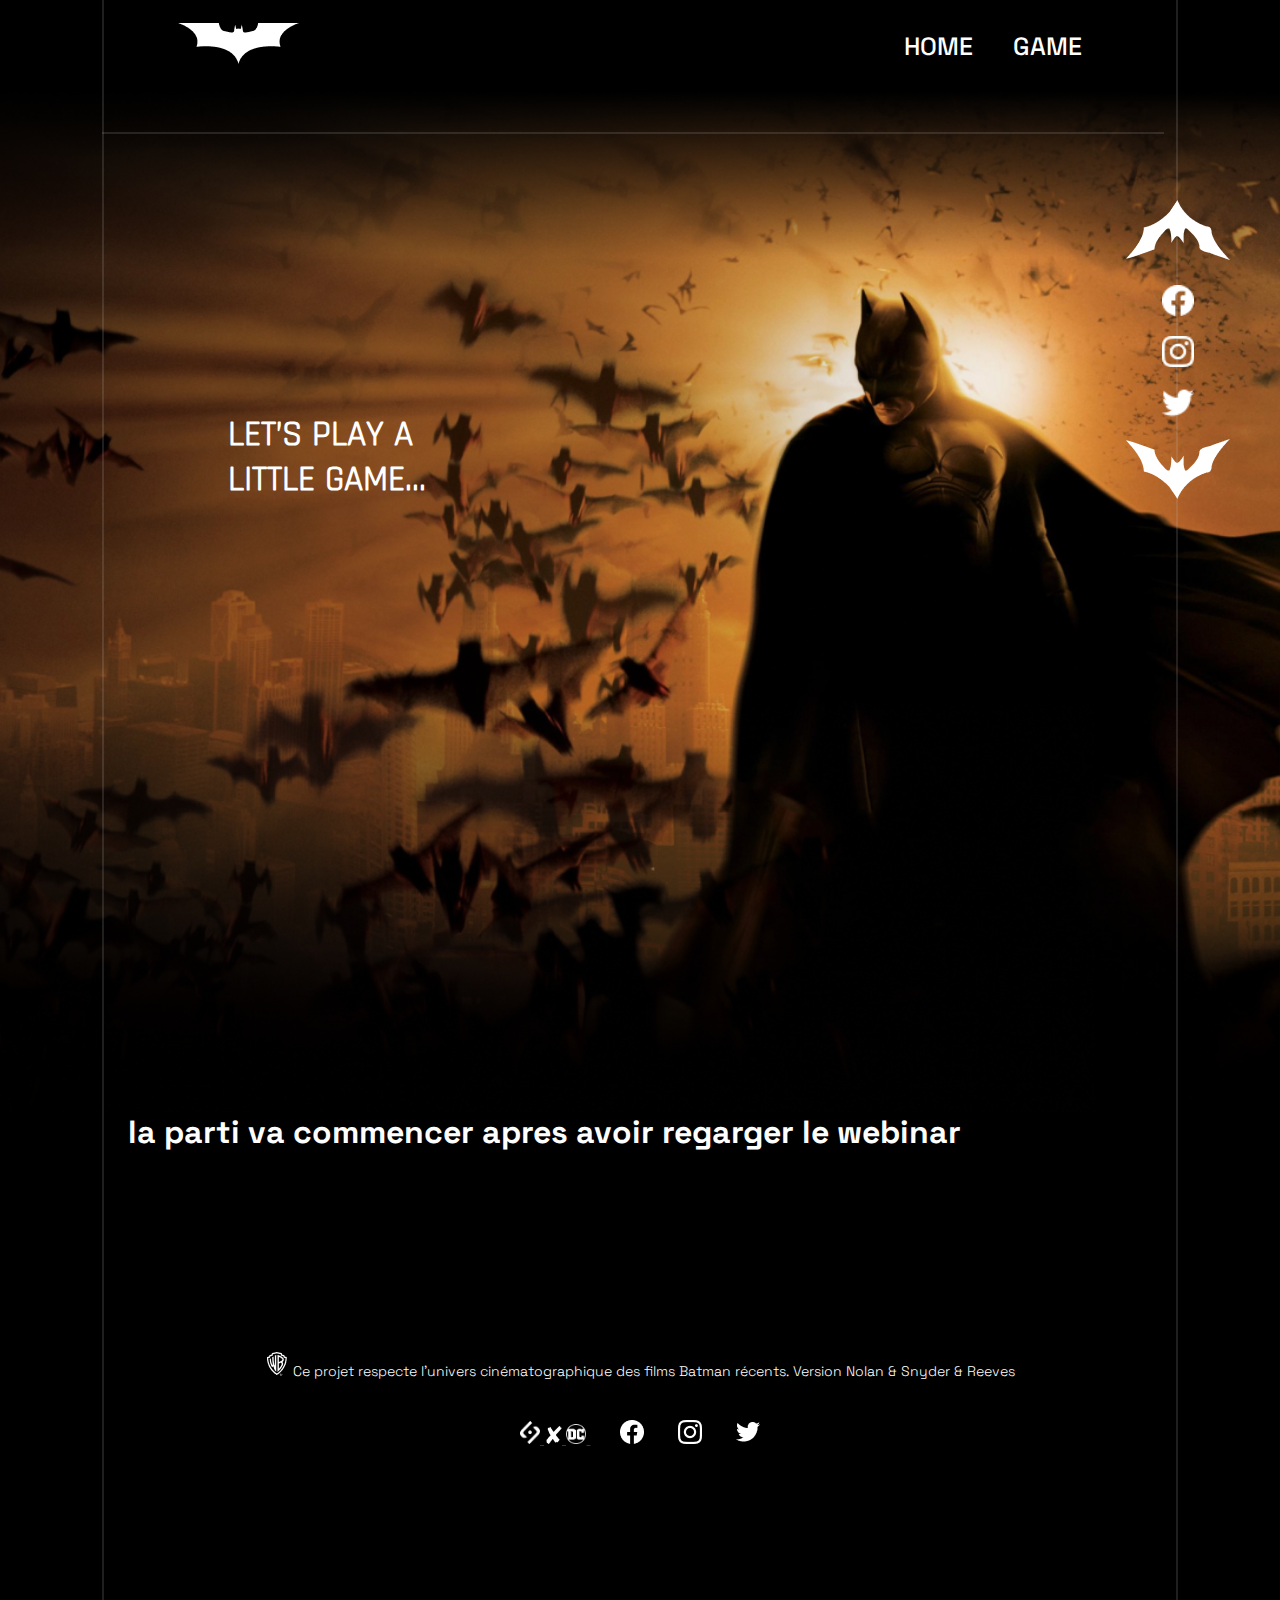
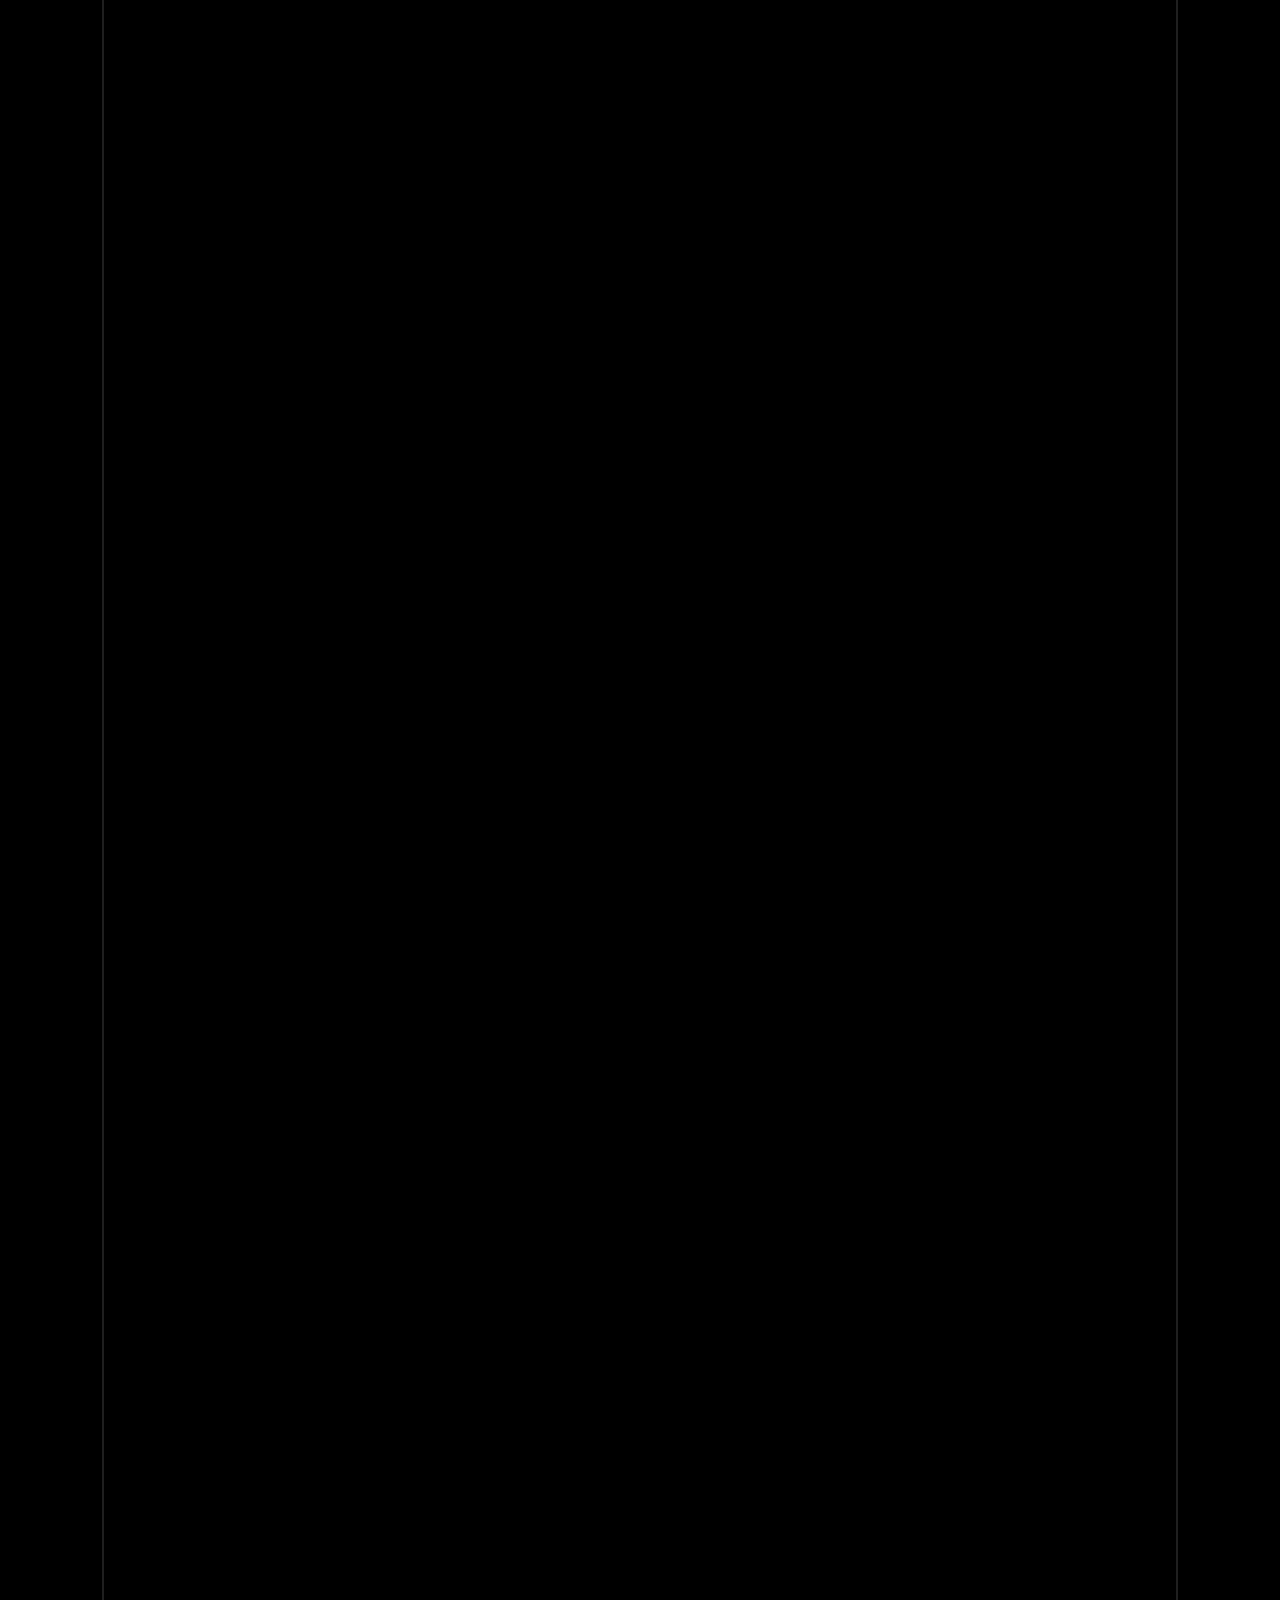
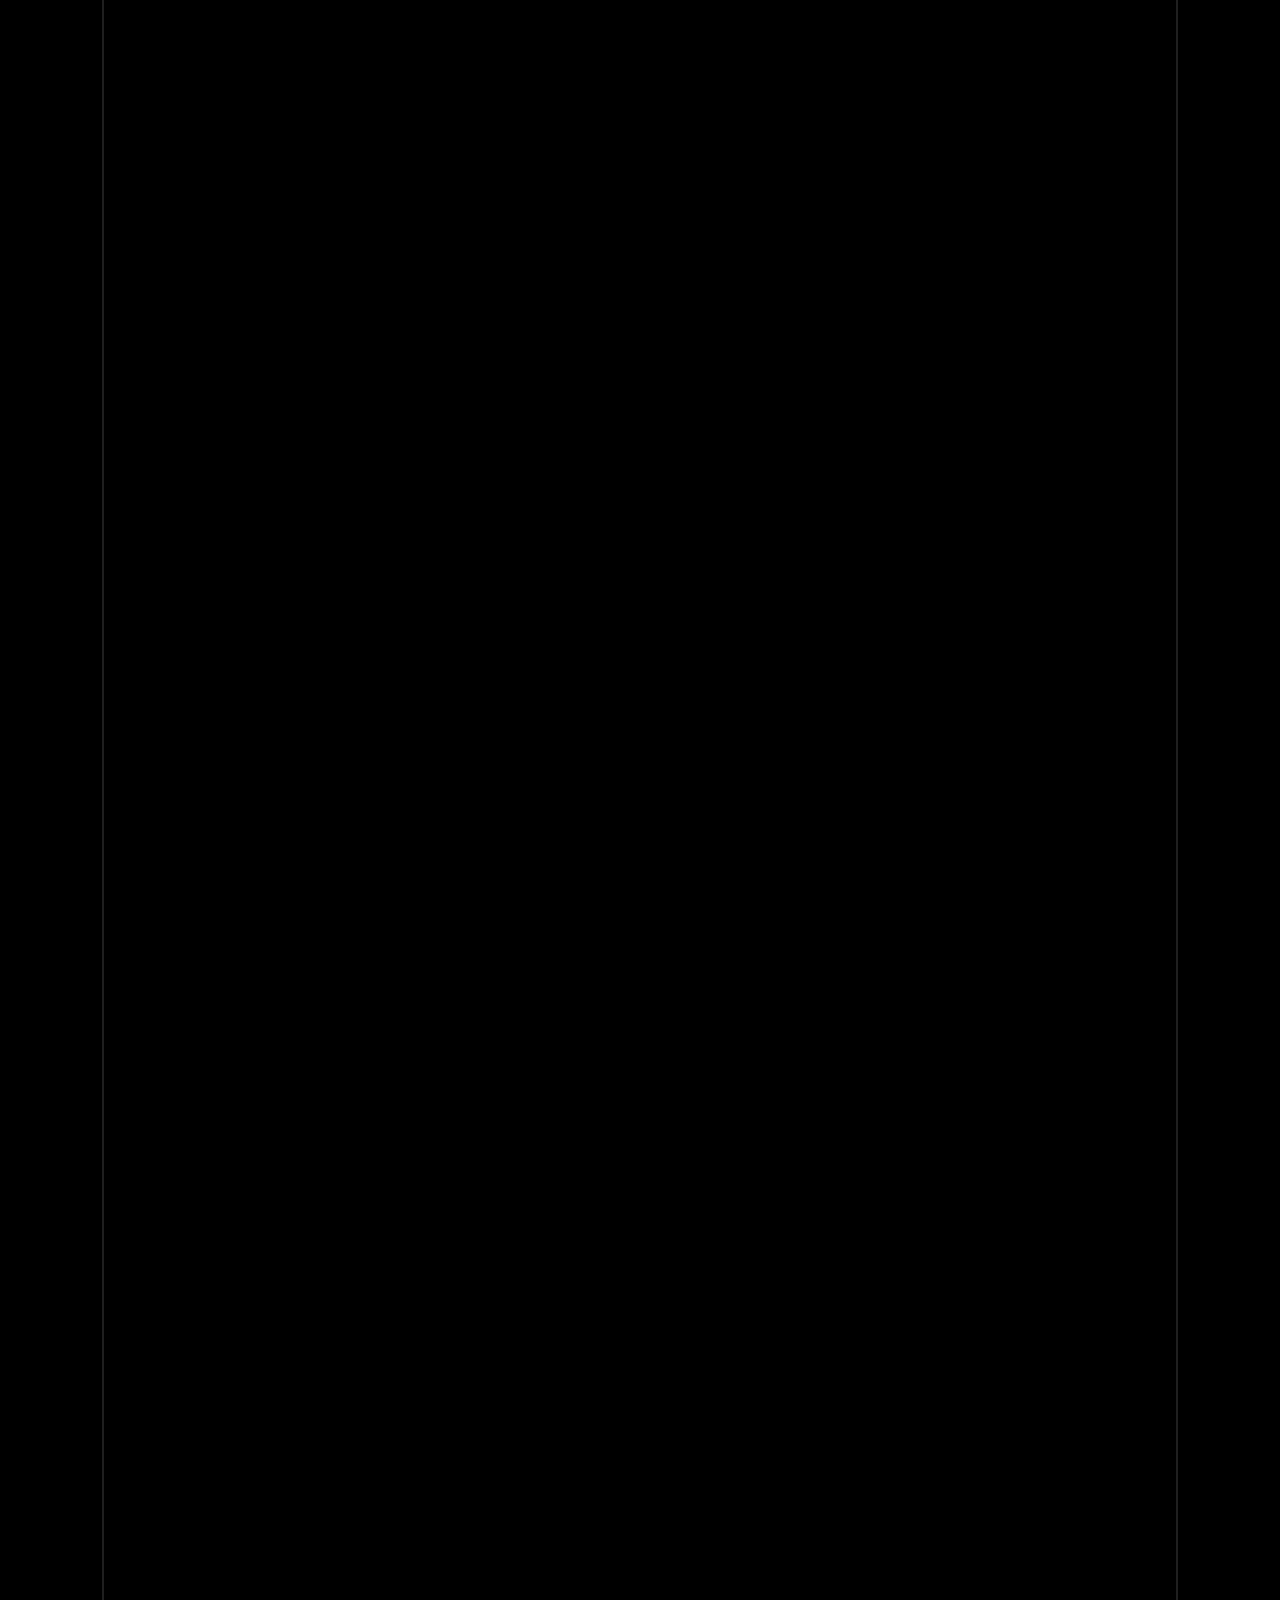
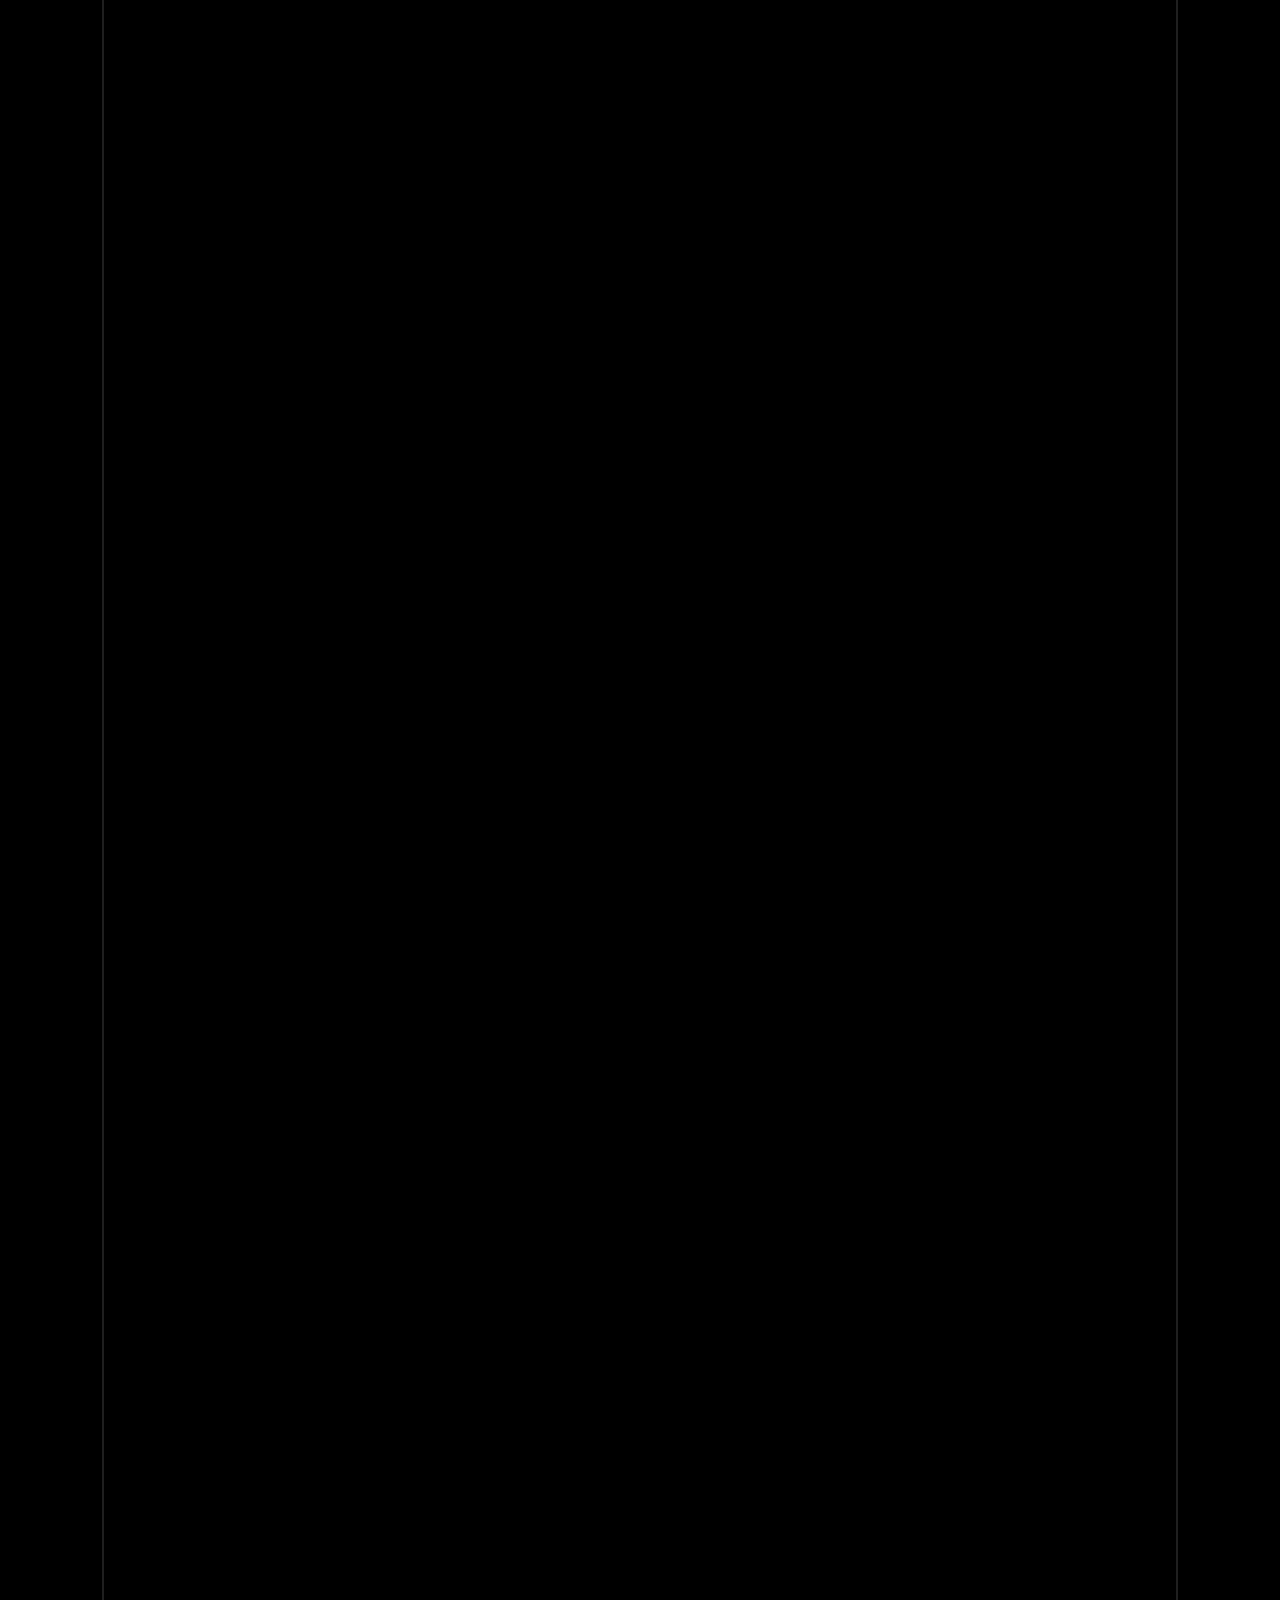
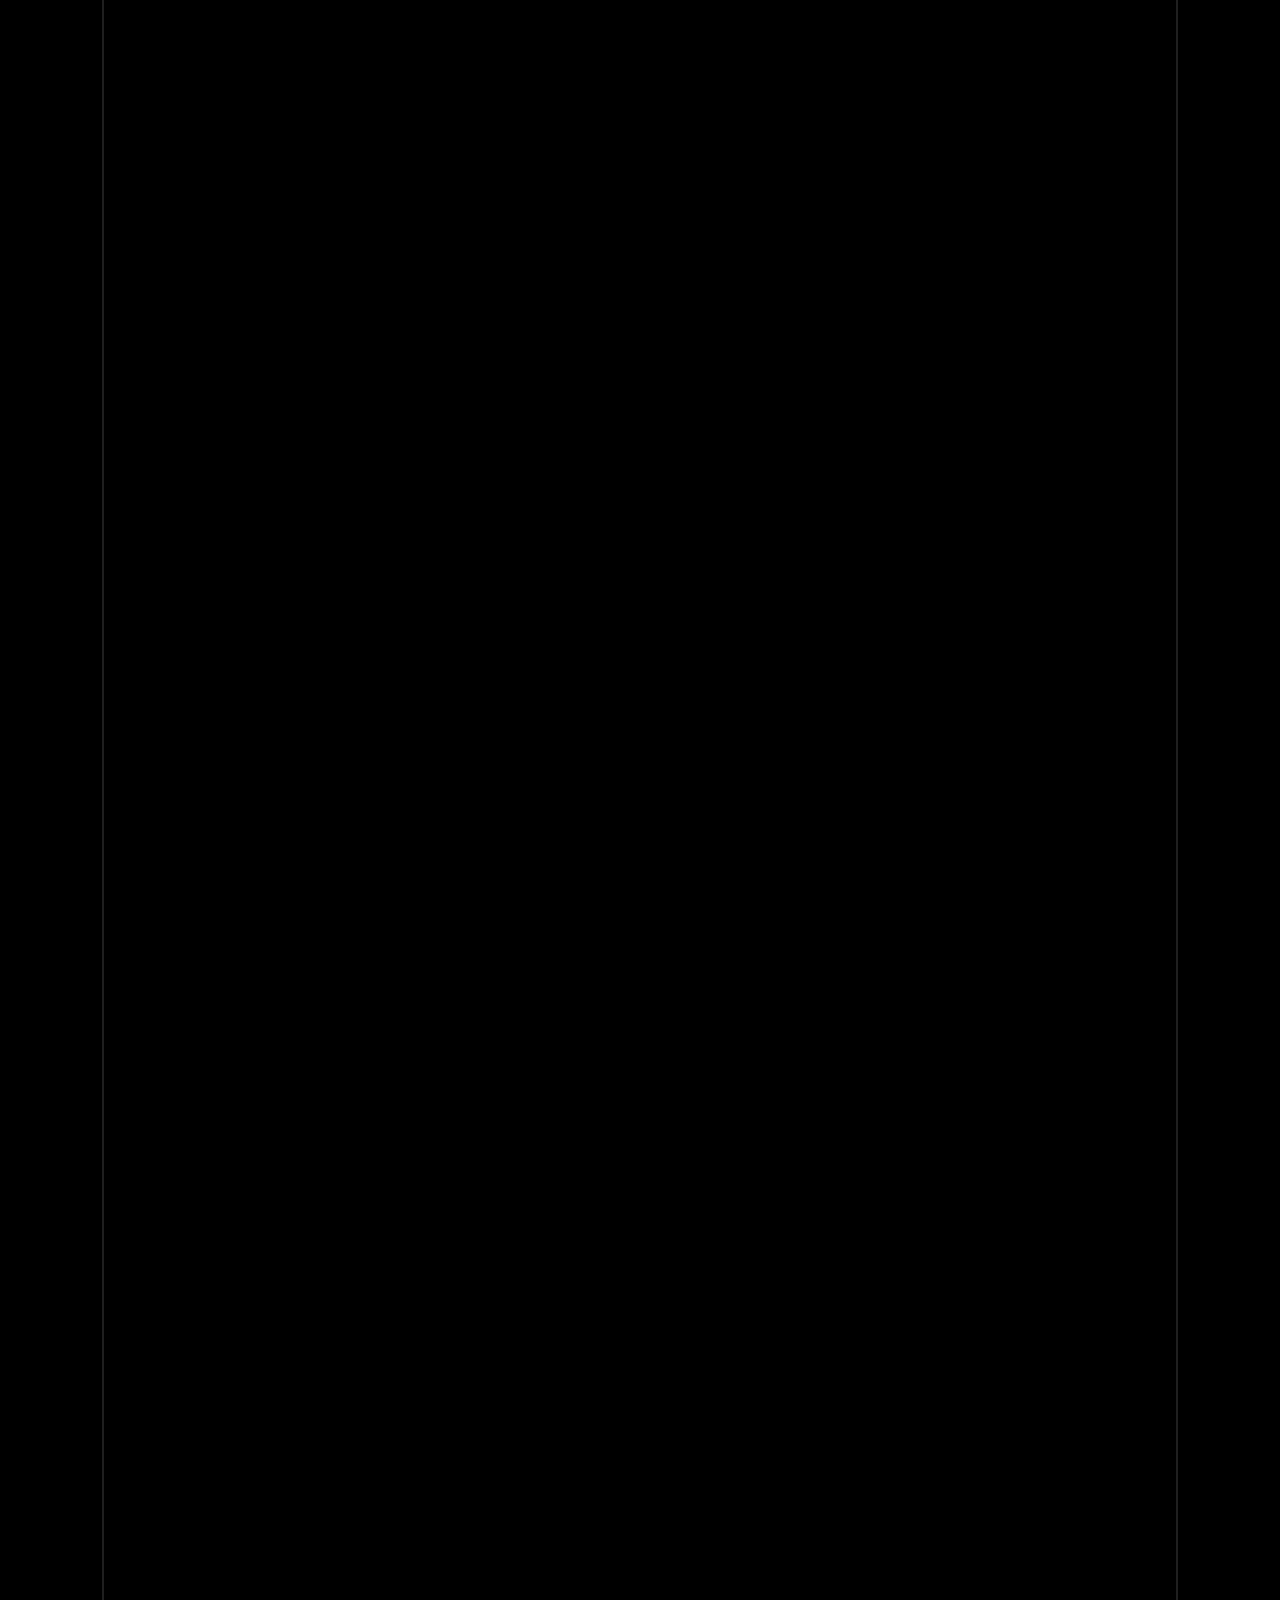
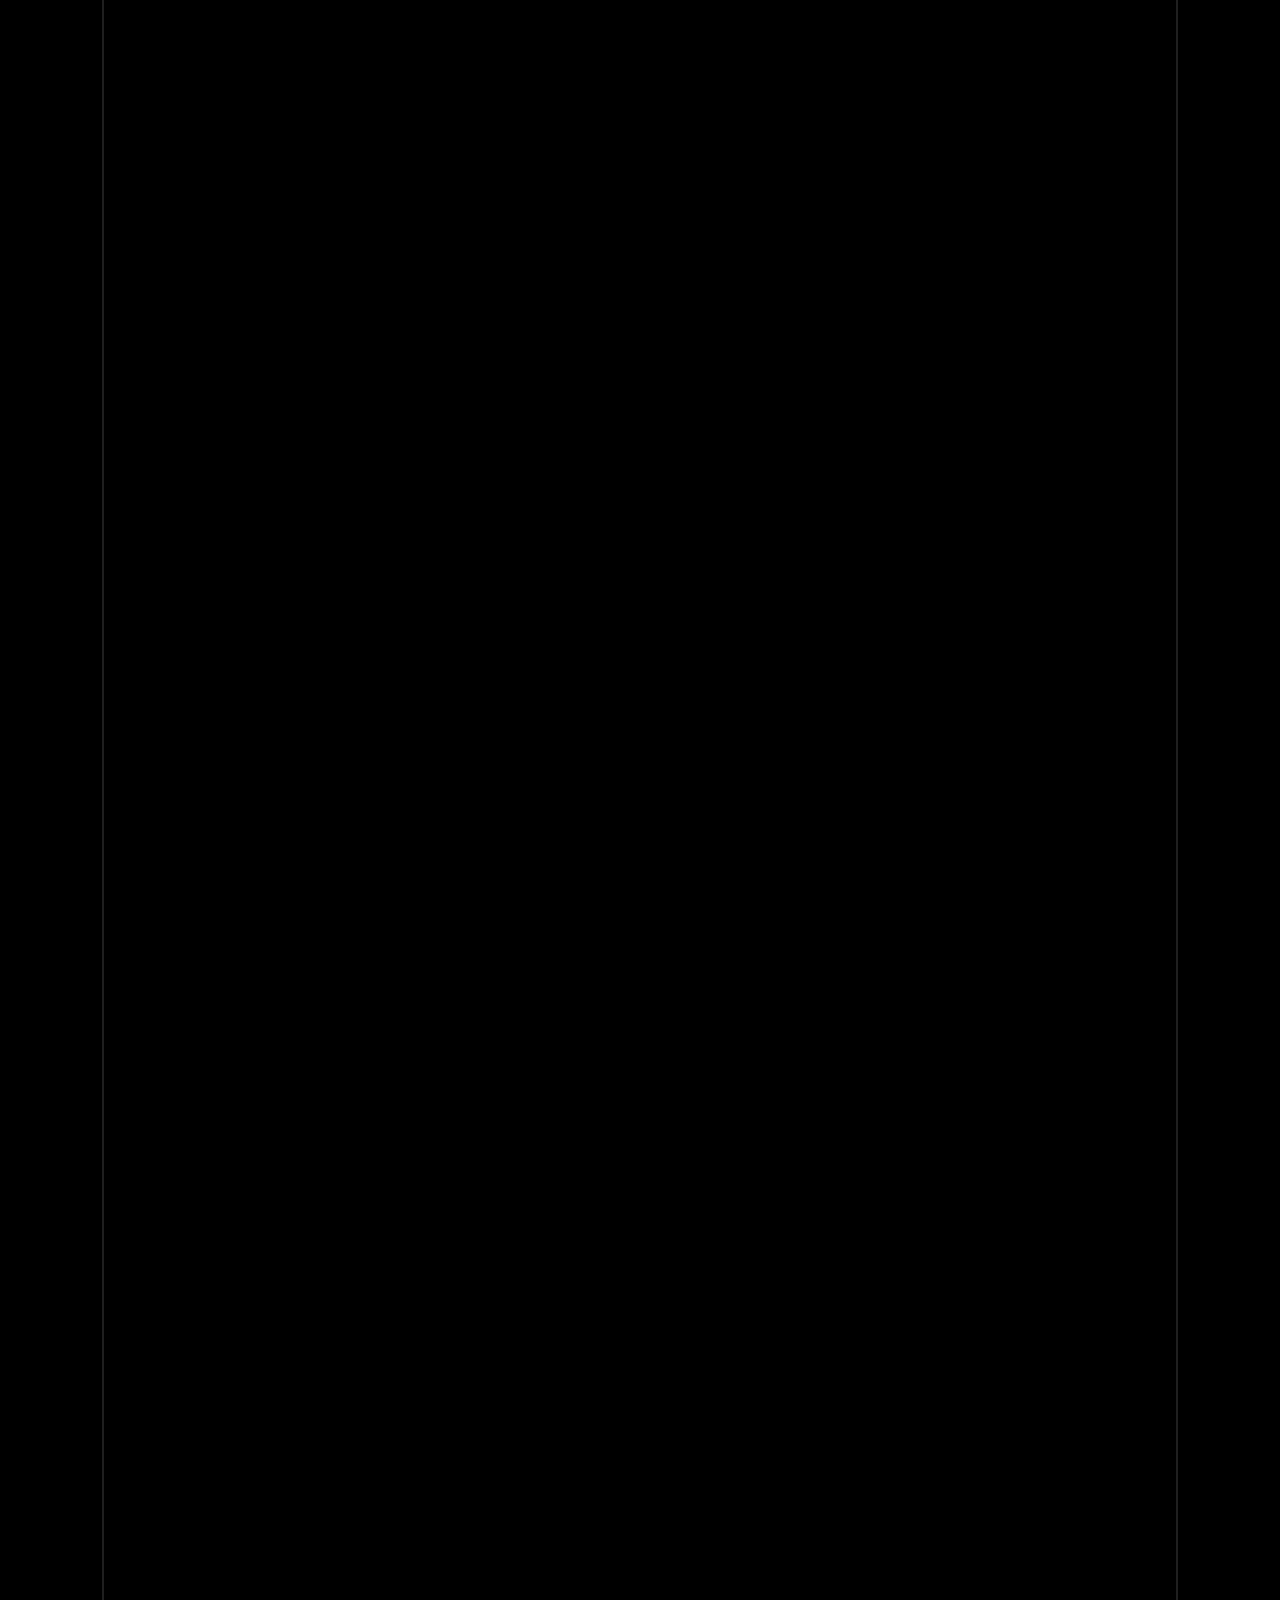
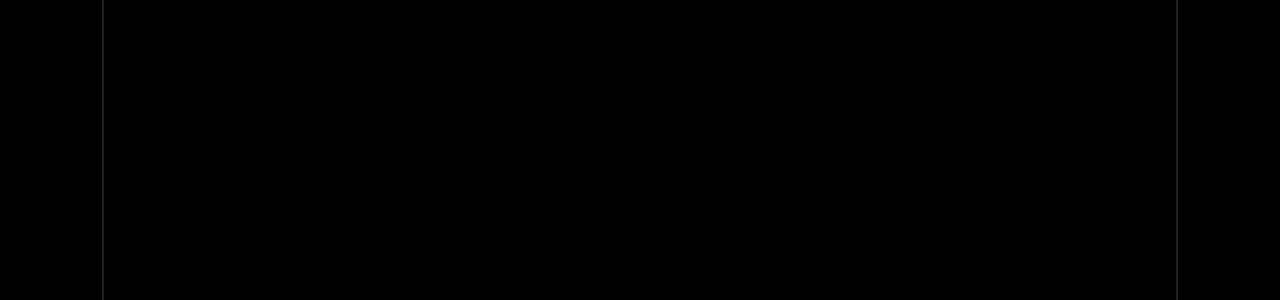
<file: game.html>
<!DOCTYPE html>
<html lang="fr">
  <head>
    <meta charset="UTF-8" />
    <meta http-equiv="X-UA-Compatible" content="IE=edge" />
    <meta name="viewport" content="width=device-width, initial-scale=1.0" />
    <title>BATMAN | PARTIE 2</title>
    <!-- <link rel="stylesheet" href="./assets/css/style.css" /> -->
    <link
      rel="stylesheet"
      href="https://cdnjs.cloudflare.com/ajax/libs/font-awesome/6.1.1/css/all.min.css"
      integrity="sha512-KfkfwYDsLkIlwQp6LFnl8zNdLGxu9YAA1QvwINks4PhcElQSvqcyVLLD9aMhXd13uQjoXtEKNosOWaZqXgel0g=="
      crossorigin="anonymous"
      referrerpolicy="no-referrer"
    />
    <link rel="stylesheet" href="./assets/styles/main.css" />
  </head>
  <body>
    <!-- Les bars en haut en bas et a gauche -->
    <div class="up-bar"></div>
    <div class="left-bar"></div>
    <div class="right-bar"></div>
    <!-- Voici le Scrollbar icone à coté -->
    <div class="scroll">
      <a href="#header"
        ><img
          class="arrow2 hoveryellow"
          src="./assets/Logos/logo_bat_flèche.png"
          alt="" /></a
      ><img
        class="social hoveryellow"
        src="./assets/Logos/icon_facebook.png"
        alt=""
      />
      <img
        class="social hoveryellow"
        src="./assets/Logos/icon_ig.png"
        alt=""
      /><img
        class="social hoveryellow"
        src="./assets/Logos/icon_tw.png"
        alt=""
      />
      <a href="#contact"
        ><img
          class="arrow2 hoveryellow"
          src="./assets/Logos/logo_bat_flèche_2.png"
          alt=""
      /></a>
    </div>

    <!-- Fin de cette scrollbar -->
    <header id="header">
      <nav class="container">
        <a href="index.html"
          ><img class="brand" src="./assets/Logos/logohome.png" alt=""
        /></a>
        <i class="fas fa-regular fa-2x fa-bars menu-mobile"></i>
        <ul>
          <li><a href="index.html">home</a></li>
          <li><a href="game.html">game</a></li>
        </ul>
      </nav>
    </header>
    <!-- partie de l'accueil game -->
    <section id="game_accueil">
        <div class="container">
            <div class="texte_accueil">
                <h1 class="le_texte">
                    LET’s play a <br> little game...
                </h1>
            </div>
        </div>
    </section>
    <section class="game">
      <div class="parti_game container">
        <h1>la parti va commencer apres avoir regarger le webinar</h1>

      </div>
    </section>

    <footer>
      <div class="container">
        <div class="text-footer">
          <img src="./assets/Logos/icon_WB.png" alt="" />
          Ce projet respecte l’univers cinématographique des films Batman
          récents. Version Nolan & Snyder & Reeves
        </div>
        <div class="social-footer">
          <a href="" class="social-item hoveryellow">
            <img width="2%" src="./assets/Logos/logo_sayna_white.png" alt="" />
            <img src="./assets/Logos/icon_x.png" alt="" />
            <img width="2%" src="./assets/Logos/icon_DC.png" alt="" />
          </a>
          <a href="" class="social-item"
            ><img
              class="hoveryellow"
              src="./assets/Logos/icon_facebook.png"
              alt=""
          /></a>
          <a href="" class="social-item"
            ><img class="hoveryellow" src="./assets/Logos/icon_ig.png" alt=""
          /></a>
          <a href="" class="social-item"
            ><img class="hoveryellow" src="./assets/Logos/icon_tw.png" alt=""
          /></a>
        </div>
      </div>
    </footer>
  </body>
</html>
</file>
<file: assets/css/style.css>
@import url('https://fonts.googleapis.com/css2?family=Rajdhani:wght@300;400;500;600;700&family=Space+Grotesk:wght@300;400;500;600;700&display=swap');
:root {
  --color-yellow: #ffff00;
  --color-yellow-alt: #f8f184;
  --color-blue: #19587d;
  --color-red: #b11313;
  --color-black: #000;
  --color-black-alt: #0d0e09;
  --color-gray: #c4c4c4;
  --color-white: #fff;
  --color-grad-00: #eddebf;
  --color-grad-11: #890008;
}

/* @font-face {
  font-family: 'rajdhani';
  src: url(../police/Rajdhani-Regular.ttf);
}

@font-face {
  font-family: 'space-grotesk';
  src: url(../police/SpaceGrotesk-VariableFont_wght.ttf);
} */

* {
  margin: 0;
  padding: 0;
  box-sizing: border-box;
}

h1,
h2 {
  font-family: 'Rajdhani';
  font-weight: 400;
  font-size: 36px;
}

button {
  font-family: 'Rajdhani';
  font-size: 20px;
}

body {
  font-family: 'Space Grotesk', sans-serif;
  color: white;
  font-weight: 300;
}

.container {
  width: 80%;
  margin: auto;
}
p {
  font-size: 22px;
}

/* Navigation Bar */

nav {
  padding: 10px 50px;
  display: flex;
  align-items: center;
  justify-content: space-between;
}

ul {
  list-style-type: none;
  margin: 0;
  padding: 0;
  display: flex;
}

ul a {
  display: block;
  padding: 10px;
  text-decoration: none;
  font-weight: 500;
  font-size: 25px;
  color: #fff;
}
ul a:hover {
  color: #ffff00;
}

.brand:hover {
  filter: invert(18%) sepia(82%) saturate(4658%) hue-rotate(355deg)
    brightness(109%) contrast(112%);
}

/* Top header*/

#hero {
  background-position: top center;
  background-image: url(../Illustrations/Bathome1.png);
  background-size: cover;
  background-repeat: no-repeat;
  height: 800px;
}

.content {
  display: flex;
  flex-direction: column;
  justify-content: center;
  text-align: center;
  width: 60%;
  margin: 0 auto;
  color: var(--color-white);
  padding-top: 150px;
}
#hero .titre {
  color: white;
  margin-bottom: 40px;
  font-family: 'Space Grotesk', sans-serif;
}
.btn {
  font-family: 'rajdhani';
  font-size: 20px;
  color: white;
  padding: 10px 50px;

  text-decoration: none;
  display: inline-block;
  background: linear-gradient(
    70deg,
    rgba(237, 222, 191, 0.4) 40%,
    rgba(137, 0, 8, 0.4) 60%
  );
  box-shadow: black 5px 5px 60px;
  margin-left: 20px;
}
#hero p {
  font-size: 20px;
  margin: 40px 0;
}
#hero .fleche {
  display: block;
  margin: 0 auto;
  width: 80px;
  margin-top: 250px;
}

/* Design de la section batman personnage */
#batman-cinema,
#batman-nemesis,
#batman-allies,
#batman-justice-league {
  margin-top: 40px;
}
.batman-personnage {
  display: flex;
  justify-content: space-between;
}

#batman-cinema .titre,
#batman-nemesis .titre {
  text-transform: uppercase;
  font-weight: bold;
  margin: 30px 0;
}

#batman-cinema .description,
#batman-nemesis .description {
  margin-bottom: 40px;
  text-align: justify;
  width: 85%;
  line-height: 34px;
}

#batman-cinema .personnage-info,
#batman-nemesis .personnage-info {
  text-align: center;
}

/* Partie Design MULTIMEDIA */
#multimedia button {
  position: relative;
  top: 150px;
  background-color: transparent;
  border: none;
}

#multimedia button.right {
  left: 92%;
}

#multimedia .slider-multimedia {
  display: flex;
  justify-content: space-between;
  width: 60%;
  margin: 40px auto;
}
#multimedia .slider-image {
  width: 100%;
}
#multimedia .slider-content {
  padding: 15px;
  background: linear-gradient(
    160deg,
    rgba(237, 222, 191, 0.4),
    rgba(25, 88, 125, 0.4) 60%
  );
  border-top-right-radius: 20px;
  border-bottom-right-radius: 20px;
}

#multimedia p {
  font-size: 14px;
}

#multimedia .yellow {
  color: #ffff00;
}

#multimedia .video {
  text-align: center;
}

/* Design de la partie Contact/ Formulaire */

#contact {
  padding: 60px 0;
  background: linear-gradient(
    143deg,
    rgba(237, 222, 191, 0.4),
    rgba(25, 88, 125, 0.4) 80%
  );
}
.form h2 {
  font-family: 'Space Grotesk';
  text-align: center;
  font-size: 32px;
  margin-bottom: 30px;
}

#contact .form {
  width: 50%;
  margin: auto;
}
.form .title {
  font-size: 18px;
  display: block;
  margin: 20px 0;
}
.form input[type='email'],
.form textarea {
  display: block;
  width: 100%;
  background-color: transparent;
  border-top: none;
  border-left: none;
  border-right: none;
  border-bottom: 1px solid white;
  padding: 10px 0;
  margin-top: 20px;
}

#contact .menu-btn,
#contact .news {
  margin-top: 15px;
  border-bottom: 1px solid white;
}
#contact .icon img {
  transform: rotate(90deg);
  width: 19px;
  margin-left: 55px;
}
::placeholder {
  color: #eddebf;
  font-size: 15px;
}
.btn-group {
  padding: 10px;
  display: flex;
  justify-content: space-around;
}
.form input[type='radio'] {
  opacity: 0;
  position: absolute;
  width: 0;
  height: 0;
}
.btn-group label.btnform {
  cursor: pointer;
  width: 150px;
  border: 2px solid;
  border-image: linear-gradient(
      45deg,
      rgba(237, 222, 191, 0.4),
      rgba(25, 88, 125, 0.4)
    )
    1;
  font-size: 20px;

  padding: 10px;
  text-align: center;
}

[type='submit'] {
  margin: 35px auto;
  display: block;
  width: 200px;
  border: none;
}

/* Design partie des citations */
#citations {
  margin: 90px;
}
#citations .citation-carte {
  text-align: center;
  width: 50%;
  margin: 30px auto;
}
#citations .citation-carte .carte-auteur {
  padding: 40px;
  color: #c4c4c4;
  font-family: 'radjhani';
  font-size: 18px;
}

#citations .guillemet-close {
  float: right;
}
.clear {
  clear: both;
}

footer {
  margin-top: 100px;
}

footer .text-footer {
  text-align: center;
  font-size: 14px;
}

footer .social-footer {
  text-align: center;
  margin-top: 40px;
}
footer .social-footer .social-item {
  padding: 20px;
}

/* SCROLBARR DESIGN */

.scroll {
  display: flex;
  flex-direction: column;
  align-items: center;
  position: fixed;
  right: 50px;
  top: 250px;
}
.scroll img {
  width: 80%;
  margin-top: 20px;
}
.scroll .social {
  width: 30%;
}

/* Les barres dans le HTML */
.up-bar {
  border-top: 2px solid rgba(188, 188, 188, 0.5);
  position: absolute;
  width: 85%;
  top: 132px;
  left: 102px;
  /* width: calc(100vw - 218px); */
}

.left-bar {
  position: absolute;
  border-left: 2px solid rgba(188, 188, 188, 0.5);
  left: 100px;
  height: 850%;
}

.right-bar {
  position: absolute;
  border-right: 2px solid rgba(188, 188, 188, 0.5);
  right: 100px;
  height: 850%;
}
</file>
<file: assets/styles/main.css>
@font-face {
  font-family: "rajdhani";
  src: url(../police/Rajdhani-Regular.ttf);
}
@font-face {
  font-family: "space-grotesk";
  src: url(../police/SpaceGrotesk-VariableFont_wght.ttf);
}
#game_accueil .texte_accueil .le_texte, #hero .content .titre {
  font-family: "rajdhani";
  font-weight: 500;
  font-size: 36px;
}

* {
  margin: 0;
  padding: 0;
  box-sizing: border-box;
}

.container {
  width: 80%;
  margin: 0 auto;
}

body {
  background-color: #000;
  font-family: "space-grotesk", sans-serif;
  color: white;
  font-weight: 300;
}

p {
  font-size: 20px;
  margin: 10px 0;
}

.btn {
  font-family: "rajdhani";
  font-size: 20px;
  color: white;
  padding: 10px 50px;
  text-decoration: none;
  display: inline-block;
  background: linear-gradient(70deg, rgba(237, 222, 191, 0.4) 40%, rgba(137, 0, 8, 0.4) 60%);
  box-shadow: black 5px 5px 60px;
  margin-left: 20px;
}
.btn:hover {
  background: linear-gradient(80deg, rgb(237, 222, 191) 40%, rgb(137, 0, 8) 60%);
  text-shadow: 2px 2px 3px black;
}

.brand:hover,
.hoveryellow:hover {
  filter: invert(18%) sepia(82%) saturate(4658%) hue-rotate(355deg) brightness(109%) contrast(112%);
}

html {
  scroll-behavior: smooth;
}

nav {
  padding: 10px 50px;
  display: flex;
  align-items: center;
  justify-content: space-between;
}
nav ul {
  list-style-type: none;
  margin: 0;
  padding: 0;
  display: flex;
}
nav ul a {
  display: block;
  padding: 20px;
  text-decoration: none;
  font-weight: 500;
  font-size: 25px;
  color: #fff;
  text-transform: uppercase;
}
nav ul a:hover {
  color: #ffff00;
  text-decoration: underline;
}
nav .menu-mobile {
  opacity: 0;
}

footer {
  margin-top: 200px;
}
footer .text-footer {
  text-align: center;
  font-size: 14px;
}
footer .social-footer {
  text-align: center;
  margin-top: 40px;
}
footer .social-footer .social-item {
  padding: 15px;
}

.popbox {
  display: none;
  width: 50%;
  background: linear-gradient(143deg, rgb(237, 222, 191), rgb(25, 88, 125) 80%);
  position: fixed;
  margin: auto;
  top: 200px;
  left: 350px;
  text-align: center;
  border-radius: 10px;
}
.popbox .pop_content {
  width: 90%;
  margin: 20px auto;
  padding: 100px;
  background-color: #19587d;
  border-radius: 10px;
  text-align: center;
  box-shadow: 2px 2px 40px #000;
}
.popbox .pop_content h1 {
  text-transform: uppercase;
}

#hero {
  background-position: top center;
  background-image: url(../Illustrations/Bathome1.png);
  background-size: cover;
  background-repeat: no-repeat;
  height: calc(130vh - 30px);
}
@-webkit-keyframes fadeInRight {
  0% {
    opacity: 0;
    transform: translateX(-1000px) scale(0.1);
  }
  100% {
    opacity: 1;
    transform: translateY(0) scale(1);
  }
}
@keyframes fadeInRight {
  0% {
    opacity: 0;
    transform: translateX(-1000px) scale(0.1);
  }
  100% {
    opacity: 1;
    transform: translateY(0) scale(1);
  }
}
#hero .content {
  -webkit-animation: fadeInRight 1500ms ease-in-out;
          animation: fadeInRight 1500ms ease-in-out;
  display: flex;
  flex-direction: column;
  justify-content: center;
  text-align: center;
  width: 60%;
  margin: 0 auto;
  padding-top: 140px;
}
#hero .content .titre {
  margin-bottom: 40px;
}
#hero .fleche {
  display: block;
  margin: 0 auto;
  width: 80px;
  margin-top: 20rem;
}

#batman-cinema,
#batman-nemesis,
#batman-allies,
#batman-justice-league {
  margin-top: 40px;
}
#batman-cinema .batman-personnage,
#batman-nemesis .batman-personnage,
#batman-allies .batman-personnage,
#batman-justice-league .batman-personnage {
  display: flex;
  justify-content: space-between;
}
#batman-cinema .batman-personnage div:hover,
#batman-nemesis .batman-personnage div:hover,
#batman-allies .batman-personnage div:hover,
#batman-justice-league .batman-personnage div:hover {
  transform: scale(1.1);
  cursor: pointer;
}
#batman-cinema .batman-personnage .personnage-info,
#batman-nemesis .batman-personnage .personnage-info,
#batman-allies .batman-personnage .personnage-info,
#batman-justice-league .batman-personnage .personnage-info {
  text-align: center;
  margin-bottom: 4rem;
}
#batman-cinema .titre,
#batman-nemesis .titre,
#batman-allies .titre,
#batman-justice-league .titre {
  text-transform: uppercase;
  font-weight: bold;
  margin: 30px 0;
}
#batman-cinema .description,
#batman-nemesis .description,
#batman-allies .description,
#batman-justice-league .description {
  margin-bottom: 40px;
  text-align: justify;
  width: 85%;
  line-height: 22px;
  font-size: 1.1rem;
}

#batman-nemesis {
  background-image: url(../Illustrations/Bathome12.png);
  background-repeat: no-repeat;
  background-size: 30%;
  background-position: right bottom;
}
#batman-nemesis .nemesishead {
  display: flex;
  align-items: center;
}
#batman-nemesis .nemesishead img {
  width: 20%;
}
#batman-nemesis .hero-illust {
  width: 20%;
  position: absolute;
  right: 0;
}

#multimedia button {
  position: relative;
  top: 150px;
  background-color: transparent;
  border: none;
  cursor: pointer;
}
#multimedia button.right {
  left: 92%;
}
#multimedia .slider-multimedia {
  display: flex;
  justify-content: space-between;
  width: 60%;
  margin: 40px auto;
}
#multimedia .slider-multimedia .slider-image {
  width: 100%;
}
#multimedia .slider-content {
  padding: 15px;
  background: linear-gradient(160deg, rgba(237, 222, 191, 0.4), rgba(25, 88, 125, 0.4) 60%);
  border-top-right-radius: 20px;
  border-bottom-right-radius: 20px;
}
#multimedia .slider-content p {
  font-size: 14px;
}
#multimedia .slider-content .yellow {
  color: #ffff00;
  margin-left: 10px;
}

#contact {
  padding: 60px 0;
  background: linear-gradient(143deg, rgba(237, 222, 191, 0.4), rgba(25, 88, 125, 0.4) 80%);
}
#contact .form {
  width: 50%;
  margin: auto;
}
#contact .form h2 {
  font-family: "space-grotesk";
  text-align: center;
  font-size: 2.3rem;
  margin-bottom: 30px;
  letter-spacing: 4px;
}
#contact .form .title {
  font-size: 18px;
  display: block;
  margin: 20px 0;
}
#contact .form #invalid1, #contact .form #invalid2 {
  font-style: italic;
  padding-top: 10px;
}
#contact .form input[type=email],
#contact .form textarea {
  display: block;
  width: 100%;
  background-color: transparent;
  border-top: none;
  border-left: none;
  border-right: none;
  border-bottom: 1px solid #fff;
  padding: 10px 0;
  margin-top: 20px;
  outline: none;
  color: #fff;
}
#contact .form .menu-btn,
#contact .form .news {
  margin-top: 15px;
  border-bottom: 1px solid #fff;
}
#contact .form .menu-btn #dropdownlist {
  width: 100%;
  background: transparent;
  border: none;
  color: white;
  font-size: 16px;
  font-weight: 100;
  margin-top: 15px;
  font-family: "space-grotesk";
}
#contact .form .menu-btn #dropdownlist .c-bg {
  background-color: black;
}
#contact .form .icon img {
  transform: rotate(90deg);
  width: 19px;
  margin-left: 55px;
}
#contact .form .btn-group {
  padding: 10px;
  display: flex;
  justify-content: space-around;
}
#contact .form .btn-group label.btnform {
  width: 150px;
  border: 2px solid;
  -o-border-image: linear-gradient(45deg, rgba(237, 222, 191, 0.4), rgba(25, 88, 125, 0.4)) 1;
     border-image: linear-gradient(45deg, rgba(237, 222, 191, 0.4), rgba(25, 88, 125, 0.4)) 1;
  font-size: 20px;
  padding: 10px;
  margin-top: 15px;
  text-align: center;
  cursor: pointer;
}
#contact .form .btn-group label.btnform:hover {
  background-color: #19587d;
}
#contact .form input[type=radio] {
  opacity: 0;
  position: absolute;
  width: 0;
  height: 0;
}
#contact .form [type=submit] {
  margin: 35px auto;
  display: block;
  width: 200px;
  border: none;
}
#contact .form ::-moz-placeholder {
  color: #eddebf;
  font-size: 15px;
}
#contact .form :-ms-input-placeholder {
  color: #eddebf;
  font-size: 15px;
}
#contact .form ::placeholder {
  color: #eddebf;
  font-size: 15px;
}

#citations {
  margin: 90px;
}
#citations .citation-carte {
  text-align: center;
  width: 50%;
  margin: 30px auto;
}
#citations .citation-carte .carte-auteur {
  padding: 40px;
  color: #c4c4c4;
  font-family: "radjhani";
  font-size: 18px;
}
#citations .guillemet-close {
  float: right;
}

#game_accueil {
  background-position: top center;
  background-image: url("../illust_game/Batgame_1.png");
  background-repeat: no-repeat;
  background-size: cover;
  height: calc(130vh - 150px);
  width: 100%;
}
#game_accueil .texte_accueil {
  width: 30%;
  text-align: justify;
  position: relative;
  top: 320px;
  left: 100px;
}
#game_accueil .texte_accueil .le_texte {
  font-weight: bold;
  text-transform: uppercase;
}

.scroll {
  display: flex;
  flex-direction: column;
  align-items: center;
  position: fixed;
  right: 50px;
  top: 180px;
}
.scroll img {
  margin-top: 20px;
}
.scroll .social {
  width: 30%;
}

/*LES LIGNES*/
.up-bar {
  position: absolute;
  left: 102px;
  top: 132px;
  width: calc(100vw - 218px);
  border-top: 2px solid rgba(188, 187, 189, 0.1647058824);
}

.left-bar,
.right-bar {
  position: absolute;
  border-left: 2px solid rgba(188, 187, 189, 0.1647058824);
  height: 1100vh;
}

.left-bar {
  left: 102px;
}

.right-bar {
  right: 102px;
}

#game_accueil {
  background-position: top center;
  background-image: url("../illust_game/Batgame_1.png");
  background-repeat: no-repeat;
  background-size: cover;
  height: calc(130vh - 150px);
  width: 100%;
}
#game_accueil .texte_accueil {
  width: 30%;
  text-align: justify;
  position: relative;
  top: 320px;
  left: 100px;
}
#game_accueil .texte_accueil .le_texte {
  font-weight: bold;
  text-transform: uppercase;
}/*# sourceMappingURL=main.css.map */
</file>
